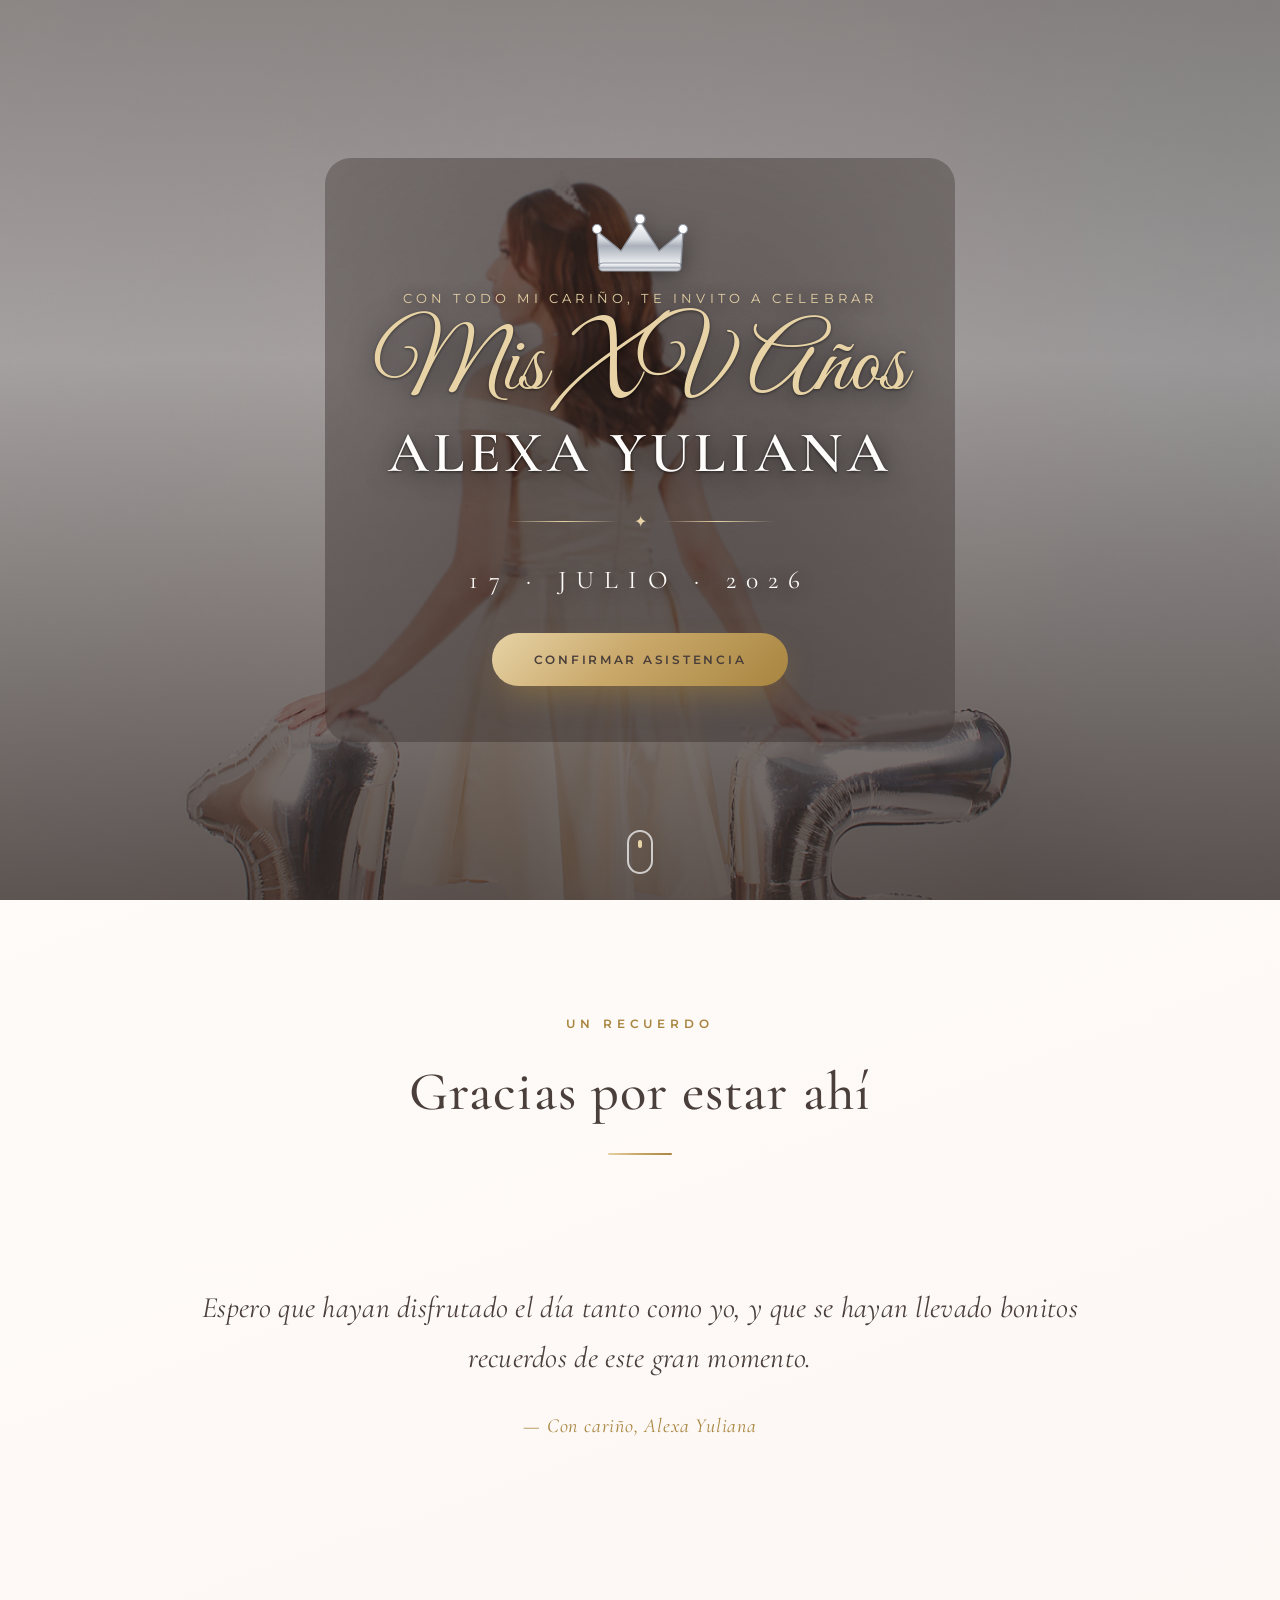
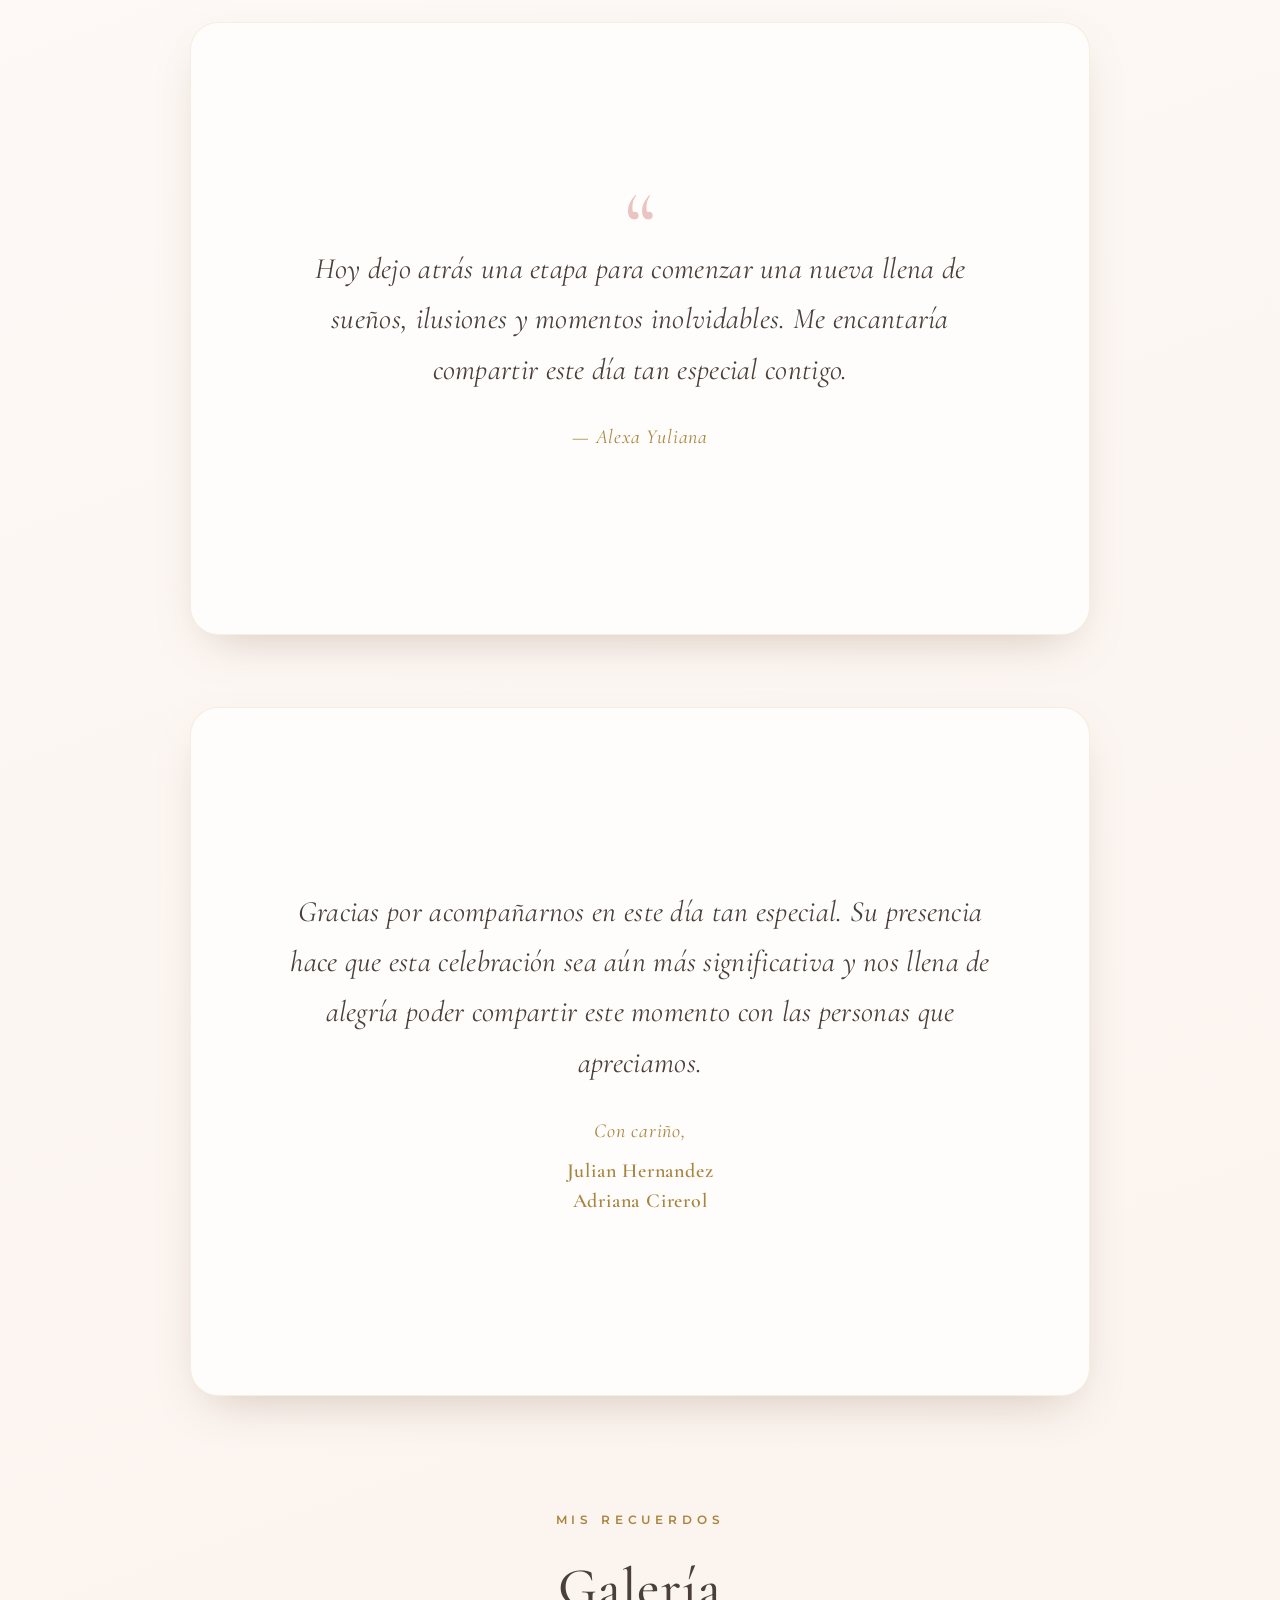
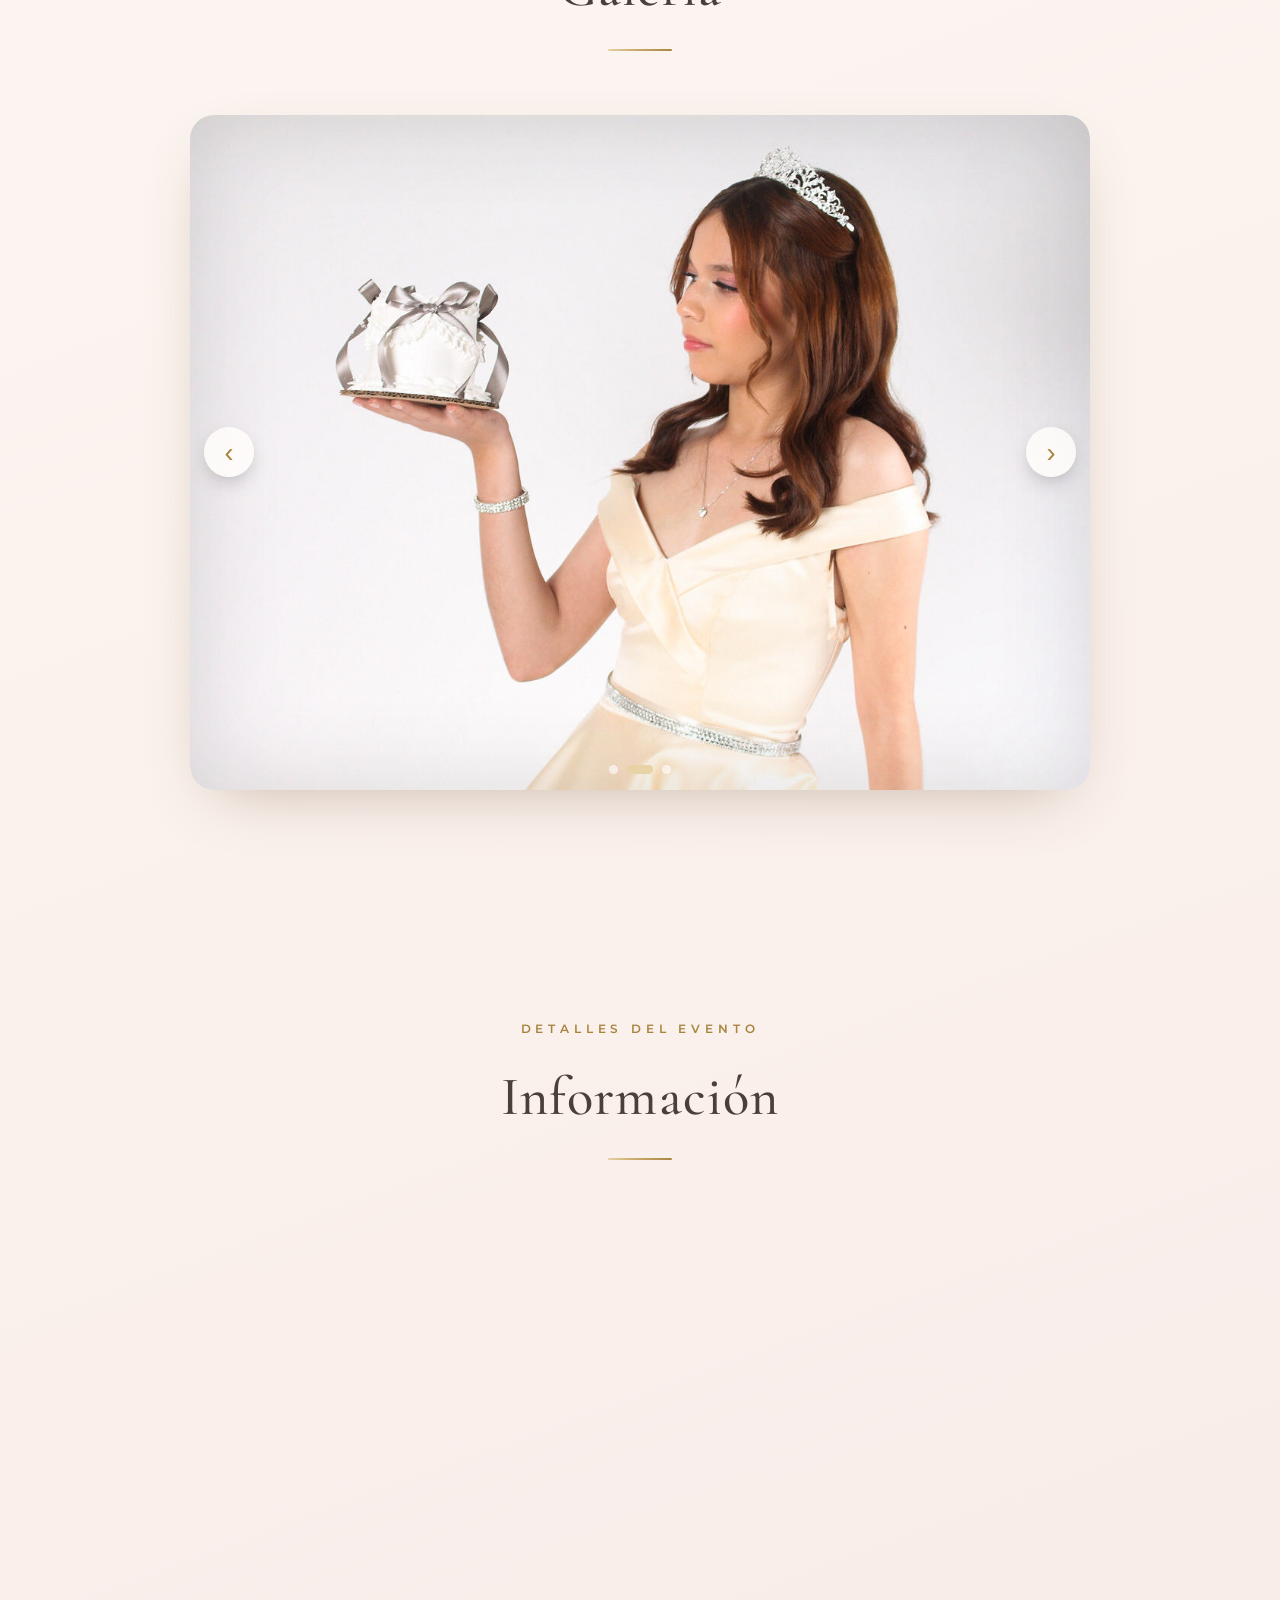
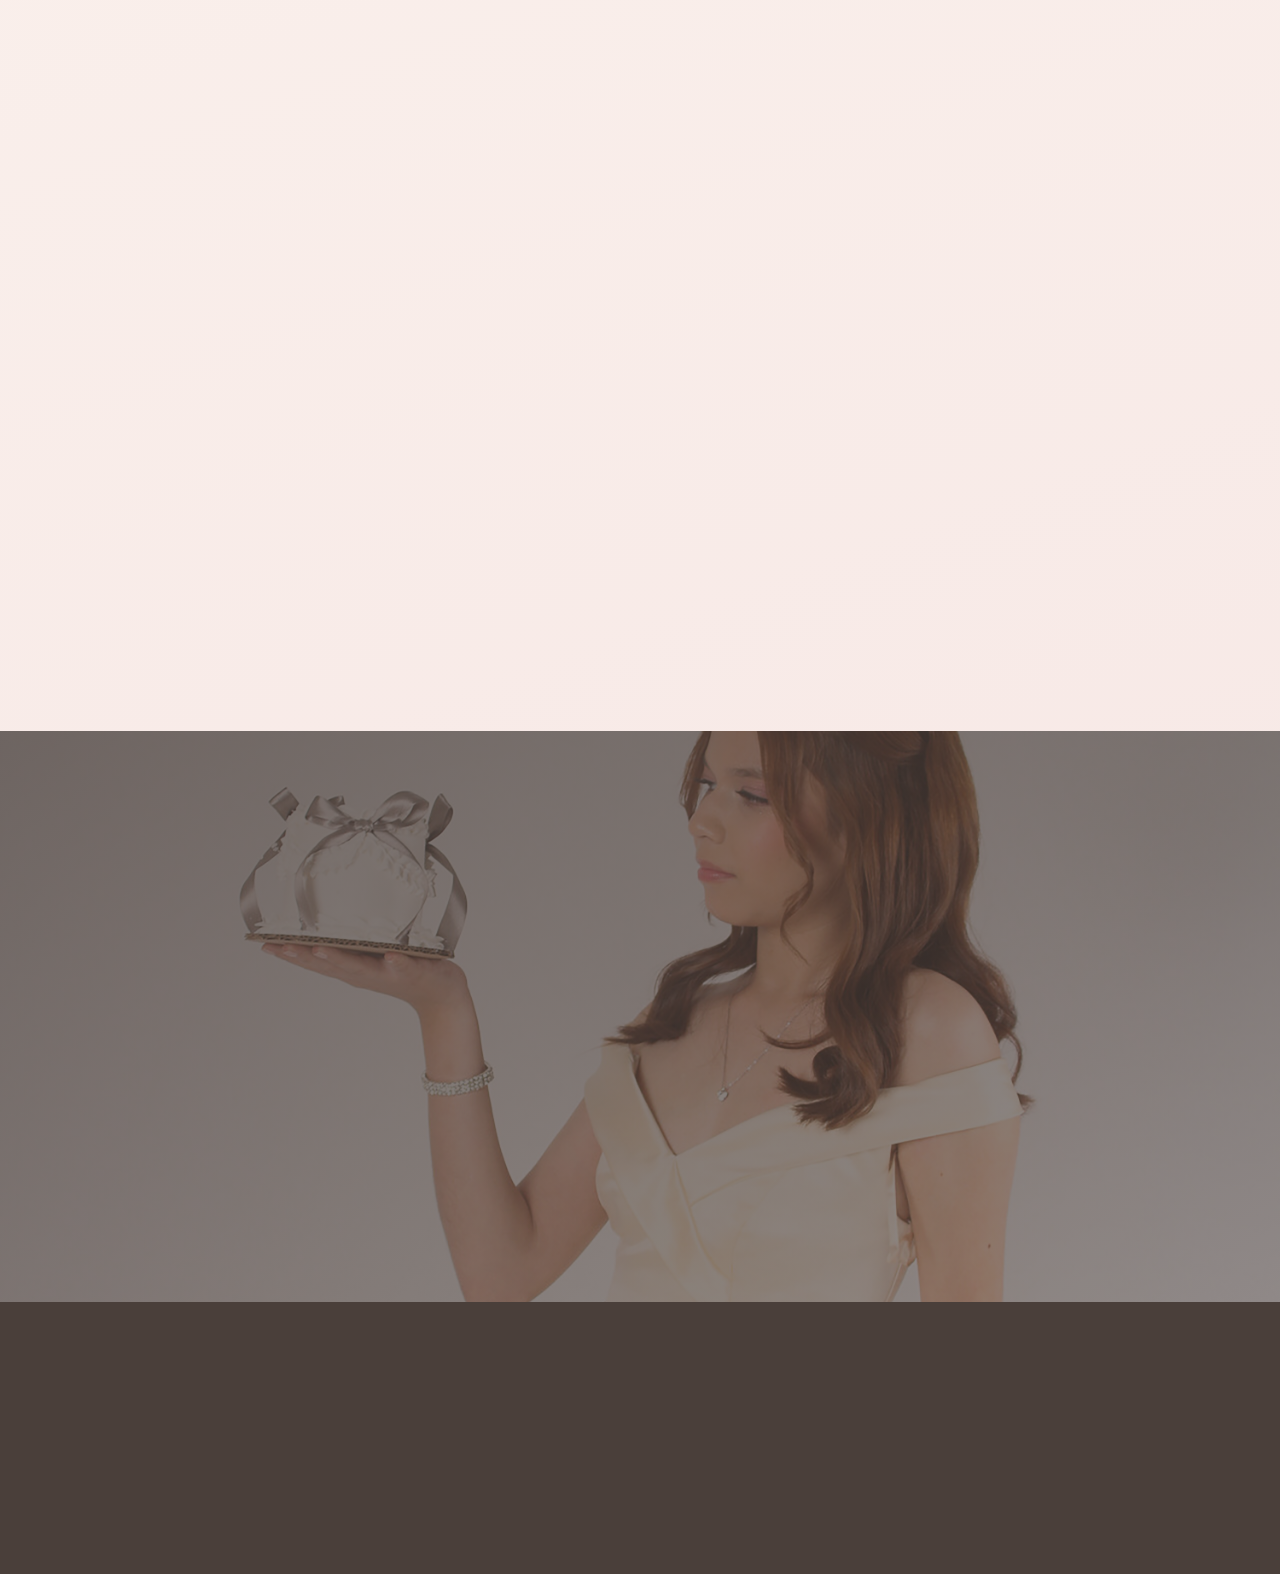
<file: index.html>
<!DOCTYPE html>
<html lang="es">
<head>
  <meta charset="UTF-8" />
  <meta name="viewport" content="width=device-width, initial-scale=1.0" />
  <meta name="description" content="Invitación digital a los XV años de Alexa Yuliana — 17 de julio de 2026." />
  <title>Mis XV Años · Alexa Yuliana</title>

  <!-- ════════════ PREVIEW AL COMPARTIR (Open Graph / WhatsApp / Messenger / Facebook) ════════════ -->
  <meta property="og:type" content="website" />
  <meta property="og:site_name" content="Mis XV Años · Alexa Yuliana" />
  <meta property="og:title" content="Mis XV Años · Alexa Yuliana" />
  <meta property="og:description" content="Con todo mi cariño, te invito a celebrar mis XV años — 17 de julio de 2026." />
  <meta property="og:url" content="https://brandher58.github.io/XVAlexa/" />
  <meta property="og:image" content="https://brandher58.github.io/XVAlexa/Highlights/og-preview.jpg" />
  <meta property="og:image:width" content="1200" />
  <meta property="og:image:height" content="630" />
  <meta property="og:image:alt" content="Mis XV Años · Alexa Yuliana · 17 de julio de 2026" />
  <meta property="og:locale" content="es_MX" />

  <!-- Twitter Card (también lo usan algunos lectores de enlaces) -->
  <meta name="twitter:card" content="summary_large_image" />
  <meta name="twitter:title" content="Mis XV Años · Alexa Yuliana" />
  <meta name="twitter:description" content="Con todo mi cariño, te invito a celebrar mis XV años — 17 de julio de 2026." />
  <meta name="twitter:image" content="https://brandher58.github.io/XVAlexa/Highlights/og-preview.jpg" />

  <!-- Google Fonts -->
  <link rel="preconnect" href="https://fonts.googleapis.com" />
  <link rel="preconnect" href="https://fonts.gstatic.com" crossorigin />
  <link
    href="https://fonts.googleapis.com/css2?family=Cormorant+Garamond:ital,wght@0,400;0,500;0,600;1,400&family=Great+Vibes&family=Montserrat:wght@300;400;500;600&display=swap"
    rel="stylesheet"
  />

  <link rel="stylesheet" href="styles.css" />
</head>
<body>

  <!-- ╔══════════════════════════════════════╗
       ║  PROGRESO / DECORACIÓN FLOTANTE       ║
       ╚══════════════════════════════════════╝ -->
  <div class="petals" aria-hidden="true"></div>

  <!-- ════════════ HERO ════════════ -->
  <header class="hero" id="inicio">
    <div class="hero__overlay"></div>
    <div class="hero__content">
      <div class="hero__crown reveal" aria-hidden="true">
        <svg class="crown-svg" viewBox="0 0 100 62" role="img" aria-label="Corona">
          <defs>
            <linearGradient id="silver" x1="0" y1="0" x2="0" y2="1">
              <stop offset="0" stop-color="#ffffff" />
              <stop offset="0.42" stop-color="#d7dbe1" />
              <stop offset="0.58" stop-color="#aab0ba" />
              <stop offset="1" stop-color="#eef0f3" />
            </linearGradient>
          </defs>
          <path d="M9 50 L7 17 L31 37 L50 7 L69 37 L93 17 L91 50 Z"
                fill="url(#silver)" stroke="#8f96a1" stroke-width="1.4" stroke-linejoin="round" />
          <rect x="9" y="49" width="82" height="8" rx="4"
                fill="url(#silver)" stroke="#8f96a1" stroke-width="1.2" />
          <circle cx="7" cy="15" r="4.5" fill="#ffffff" stroke="#8f96a1" stroke-width="1.2" />
          <circle cx="50" cy="5" r="5" fill="#ffffff" stroke="#8f96a1" stroke-width="1.2" />
          <circle cx="93" cy="15" r="4.5" fill="#ffffff" stroke="#8f96a1" stroke-width="1.2" />
        </svg>
      </div>
      <p class="hero__eyebrow reveal" data-delay="1">Con todo mi cariño, te invito a celebrar</p>
      <h2 class="hero__script reveal" data-delay="2">Mis XV Años</h2>
      <h1 class="hero__name reveal" data-delay="3">Alexa Yuliana</h1>
      <div class="hero__divider reveal" data-delay="4" aria-hidden="true">
        <span></span>✦<span></span>
      </div>
      <p class="hero__date reveal" data-delay="5">17 · Julio · 2026</p>
      <a href="#confirmar" class="hero__cta reveal" data-delay="6">Confirmar asistencia</a>
    </div>
    <a href="#cuenta" class="hero__scroll" aria-label="Desplázate hacia abajo">
      <span></span>
    </a>
  </header>

  <!-- ════════════ RECUERDO DEL DÍA ════════════ -->
  <section class="countdown section" id="cuenta">
    <div class="section__head reveal">
      <p class="section__kicker">Un recuerdo</p>
      <h2 class="section__title">Gracias por estar ahí</h2>
    </div>
    <div class="message__inner reveal">
      <p class="message__text">
        Espero que hayan disfrutado el día tanto como yo,
        y que se hayan llevado bonitos recuerdos de este gran momento.
      </p>
      <p class="message__sign">— Con cariño, Alexa Yuliana</p>
    </div>
  </section>

  <!-- ════════════ MENSAJE ESPECIAL ════════════ -->
  <section class="message section" id="mensaje">
    <div class="message__inner reveal">
      <span class="message__quote" aria-hidden="true">&ldquo;</span>
      <p class="message__text">
        Hoy dejo atrás una etapa para comenzar una nueva llena de sueños,
        ilusiones y momentos inolvidables. Me encantaría compartir este día
        tan especial contigo.
      </p>
      <p class="message__sign">— Alexa Yuliana</p>
    </div>
  </section>

  <!-- ════════════ AGRADECIMIENTO ════════════ -->
  <section class="message section" id="agradecimiento">
    <div class="message__inner reveal">
      <p class="message__text">
        Gracias por acompañarnos en este día tan especial. Su presencia hace
        que esta celebración sea aún más significativa y nos llena de alegría
        poder compartir este momento con las personas que apreciamos.
      </p>
      <p class="message__sign">Con cariño,</p>
      <p class="message__sign message__sign--names">Julian Hernandez<br />Adriana Cirerol</p>
    </div>
  </section>

  <!-- ════════════ GALERÍA ════════════ -->
  <section class="gallery section" id="galeria">
    <div class="section__head reveal">
      <p class="section__kicker">Mis recuerdos</p>
      <h2 class="section__title">Galería</h2>
    </div>

    <div class="carousel reveal" data-delay="1">
      <div class="carousel__track" id="carouselTrack" aria-live="polite">
        <!-- Las diapositivas se inyectan desde script.js -->
      </div>

      <button class="carousel__btn carousel__btn--prev" id="prevBtn" aria-label="Foto anterior">
        &#8249;
      </button>
      <button class="carousel__btn carousel__btn--next" id="nextBtn" aria-label="Foto siguiente">
        &#8250;
      </button>

      <div class="carousel__dots" id="carouselDots" role="tablist" aria-label="Indicadores de galería"></div>
    </div>
  </section>

  <!-- ════════════ INFORMACIÓN DEL EVENTO ════════════ -->
  <section class="event section" id="evento">
    <div class="section__head reveal">
      <p class="section__kicker">Detalles del evento</p>
      <h2 class="section__title">Información</h2>
    </div>

    <div class="event__grid">
      <article class="info-card reveal">
        <div class="info-card__icon" aria-hidden="true">❦</div>
        <h3>Fecha</h3>
        <p>Viernes<br />17 de Julio de 2026</p>
      </article>

      <article class="info-card reveal" data-delay="1">
        <div class="info-card__icon" aria-hidden="true">✦</div>
        <h3>Hora</h3>
        <p>8:00 PM<br />a 1:00 AM</p>
      </article>

      <article class="info-card reveal" data-delay="2">
        <div class="info-card__icon" aria-hidden="true">✿</div>
        <h3>Lugar</h3>
        <p>Jardín Los Pinos<br />Calle Alvarado esq. Yucatán 1550, Col. Esperanza, Mexicali, B.C.</p>
        <a
          class="info-card__map"
          href="https://www.google.com/maps/search/?api=1&query=Jard%C3%ADn%20Los%20Pinos%2C%20Calle%20Alvarado%20esquina%20Yucat%C3%A1n%201550%2C%20Col.%20Esperanza%2C%20Mexicali%2C%20B.C."
          target="_blank"
          rel="noopener"
        >Ver en Google Maps</a>
      </article>
    </div>
  </section>

  <!-- ════════════ SUGERENCIAS Y NOTAS ════════════ -->
  <section class="event section" id="sugerencias">
    <div class="section__head reveal">
      <p class="section__kicker">Para tomar en cuenta</p>
      <h2 class="section__title">Sugerencias</h2>
    </div>

    <div class="event__grid">
      <article class="info-card reveal">
        <div class="info-card__icon" aria-hidden="true">🩱</div>
        <h3>Vestimenta</h3>
        <p>Traje de baño y vestimenta hawaiana 🌺</p>
      </article>

      <article class="info-card reveal" data-delay="1">
        <div class="info-card__icon" aria-hidden="true">🧊</div>
        <h3>Bienvenidas hieleras</h3>
        <p>Trae tu bebida favorita. Por seguridad, nada de vidrio.</p>
      </article>

      <article class="info-card reveal" data-delay="2">
        <div class="info-card__icon" aria-hidden="true">🎁</div>
        <h3>Regalos</h3>
        <p>El mejor regalo es tu compañía; sin embargo, si gustas tener un detalle será bien recibido en sobre.</p>
      </article>
    </div>
  </section>

  <!-- ════════════ CONFIRMACIÓN ════════════ -->
  <section class="rsvp section" id="confirmar">
    <div class="rsvp__inner reveal">
      <p class="section__kicker section__kicker--light">Te espero</p>
      <h2 class="rsvp__title">Confirma tu asistencia</h2>
      <p class="rsvp__sub">
        Tu presencia hará este día aún más inolvidable.
        Por favor confirma antes del 4 de julio de 2026.
      </p>
      <button class="rsvp__btn" id="rsvpBtn">
        <span>Confirmar asistencia</span>
      </button>
      <p class="rsvp__hint">Se abrirá WhatsApp con tu mensaje listo para enviar.</p>
    </div>
  </section>

  <!-- ════════════ FOOTER ════════════ -->
  <footer class="footer">
    <p class="footer__text reveal" data-delay="1">
      Gracias por formar parte de este momento tan especial.
    </p>
    <p class="footer__name reveal" data-delay="2">Alexa Yuliana</p>
    <p class="footer__date reveal" data-delay="3">XV Años · 17 · 07 · 2026</p>
  </footer>

  <script src="script.js"></script>
</body>
</html>
</file>
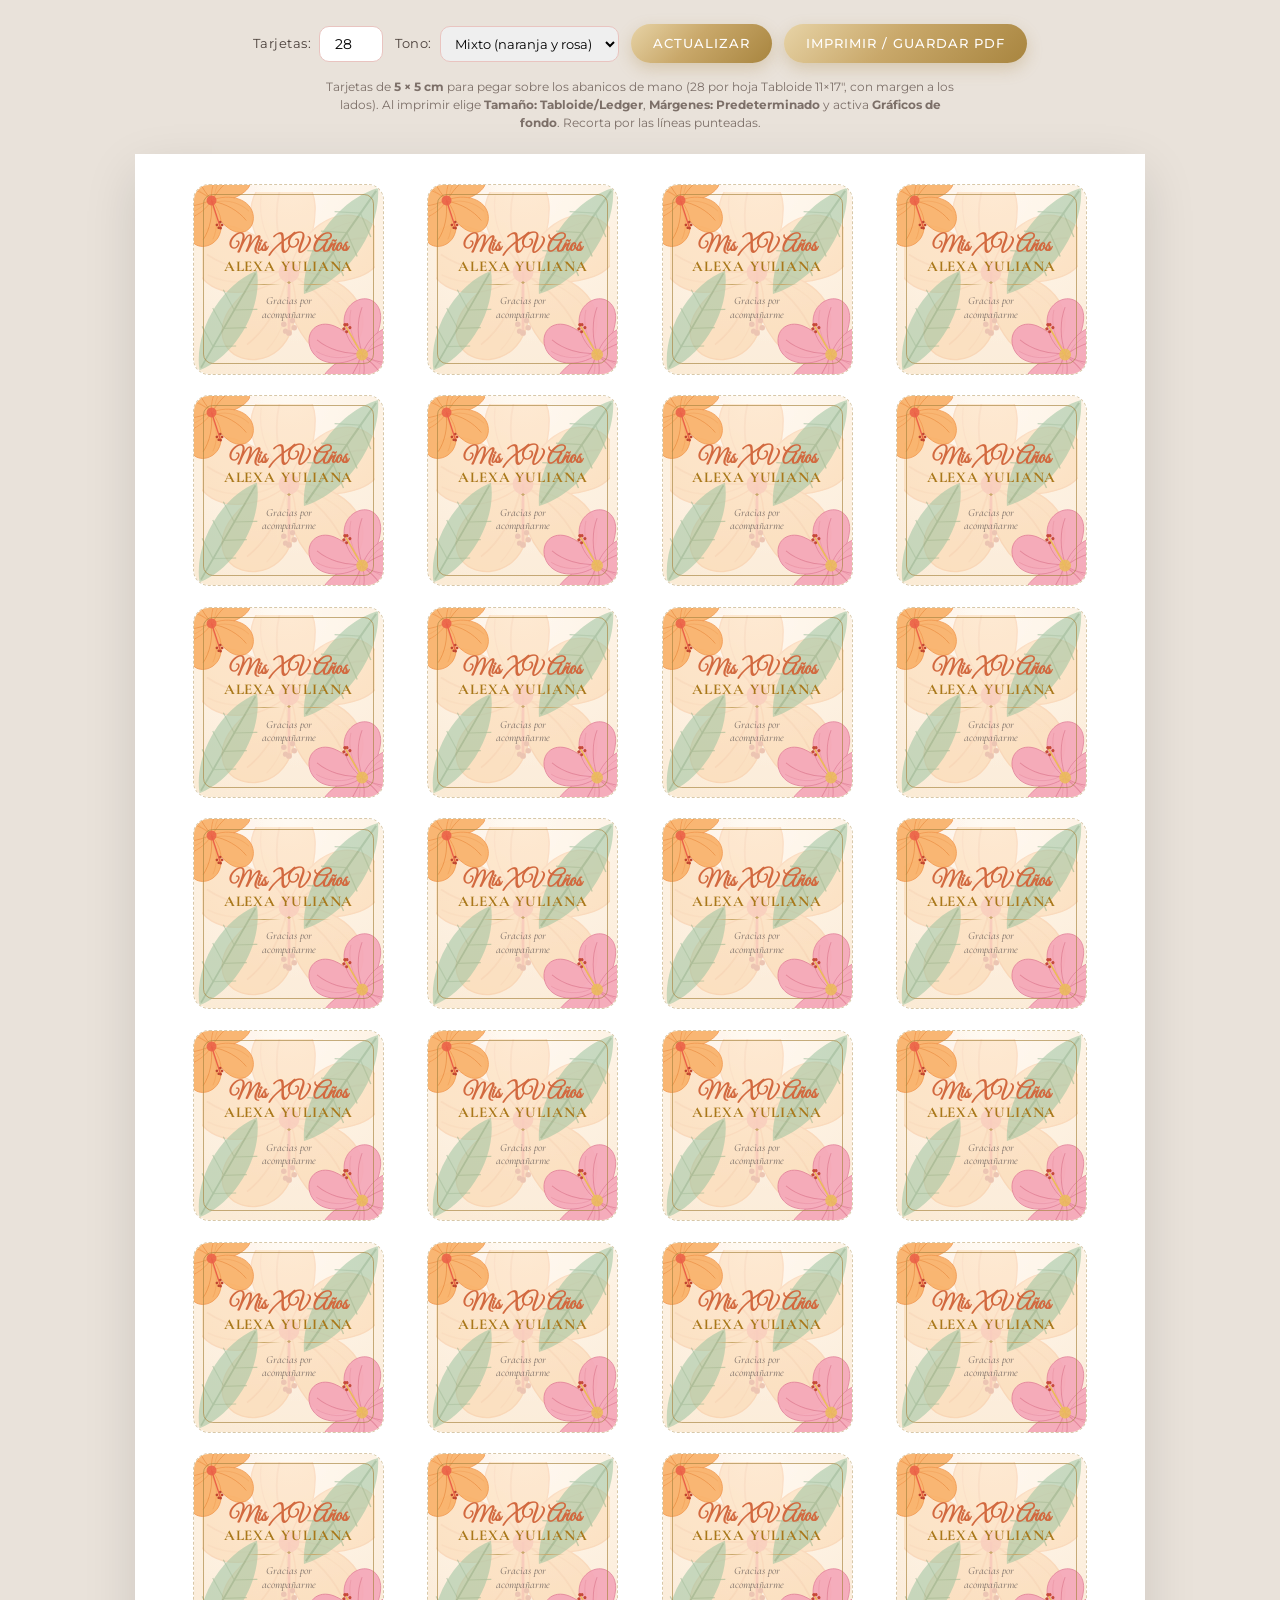
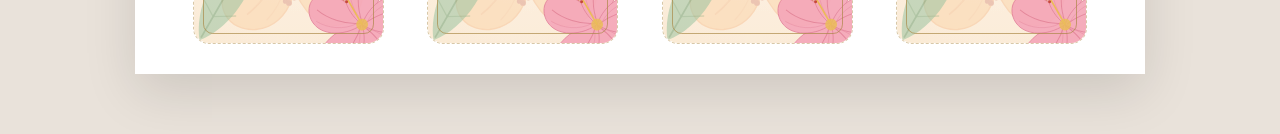
<file: abanicos.html>
<!DOCTYPE html>
<html lang="es">
<head>
  <meta charset="UTF-8" />
  <meta name="viewport" content="width=device-width, initial-scale=1.0" />
  <title>Tarjetas para Abanicos · Alexa Yuliana</title>

  <link rel="preconnect" href="https://fonts.googleapis.com" />
  <link rel="preconnect" href="https://fonts.gstatic.com" crossorigin />
  <link
    href="https://fonts.googleapis.com/css2?family=Cormorant+Garamond:ital,wght@0,400;0,500;0,600;1,400&family=Great+Vibes&family=Montserrat:wght@300;400;500;600&display=swap"
    rel="stylesheet"
  />

  <style>
    :root {
      --white:      #fffdfb;
      --cream:      #fbf6f0;
      --blush:      #f6e6e4;
      --rose:       #e9c4c0;
      --rose-deep:  #d29a96;
      --gold:       #c9a86a;
      --gold-light: #e7d3a6;
      --gold-deep:  #a8853f;
      --ink:        #4a3f3a;
      --ink-soft:   #7c6f68;
      --font-script: "Great Vibes", cursive;
      --font-serif:  "Cormorant Garamond", serif;
      --font-sans:   "Montserrat", sans-serif;
    }

    * { box-sizing: border-box; margin: 0; padding: 0; }

    body {
      font-family: var(--font-sans);
      color: var(--ink);
      background: #e9e2da;
      padding: 24px 16px 60px;
      -webkit-print-color-adjust: exact;
      print-color-adjust: exact;
    }

    /* ───── Barra de acciones (no se imprime) ───── */
    .toolbar {
      display: flex;
      gap: 12px;
      margin-bottom: 22px;
      flex-wrap: wrap;
      justify-content: center;
      align-items: center;
    }
    .toolbar button {
      font-family: var(--font-sans);
      font-size: 0.8rem;
      letter-spacing: 0.08em;
      text-transform: uppercase;
      font-weight: 500;
      color: var(--white);
      background: linear-gradient(135deg, #e7d3a6 0%, #c9a86a 45%, #a8853f 100%);
      border: none;
      padding: 12px 22px;
      border-radius: 40px;
      cursor: pointer;
      box-shadow: 0 6px 16px rgba(168,133,63,0.28);
    }
    .toolbar label {
      font-size: 0.8rem;
      letter-spacing: 0.04em;
      color: var(--ink);
      display: flex;
      align-items: center;
      gap: 8px;
    }
    .toolbar input {
      width: 64px;
      padding: 8px 10px;
      border: 1px solid var(--rose);
      border-radius: 10px;
      font-family: var(--font-sans);
      font-size: 0.9rem;
      text-align: center;
    }
    .hint {
      flex-basis: 100%;
      text-align: center;
      font-size: 0.74rem;
      color: var(--ink-soft);
      line-height: 1.5;
      max-width: 640px;
      margin: 4px auto 0;
    }

    /* ───── Hoja ───── */
    .sheet {
      width: 267mm;             /* área útil Tabloide 11×17" con 6mm de margen */
      margin: 0 auto;
      background: #fff;
      padding: 8mm 16mm;        /* margen extra arriba/abajo y a los lados */
      box-shadow: 0 18px 50px rgba(0,0,0,0.12);
      display: grid;
      grid-template-columns: repeat(4, 50mm);
      gap: 6mm 12mm;            /* separación entre tarjetas (fila · columna) */
      justify-content: center;
      align-content: start;
    }

    /* ───── Tarjeta 5 × 5 cm ───── */
    .fan {
      position: relative;
      width: 50mm;
      height: 50mm;
      overflow: hidden;
      border-radius: 4mm;
      background:
        radial-gradient(120% 120% at 50% 0%, #fffaf3 0%, #fdf1e2 48%, #faead4 100%);
      display: flex;
      flex-direction: column;
      align-items: center;
      justify-content: center;
      text-align: center;
      page-break-inside: avoid;
      outline: 1px dashed rgba(168,133,63,0.45);   /* guía de corte */
      outline-offset: 0;
    }

    /* marco dorado interior */
    .fan::after {
      content: "";
      position: absolute;
      inset: 2.4mm;
      border: 0.7px solid rgba(168,133,63,0.65);
      border-radius: 2.6mm;
      pointer-events: none;
      z-index: 3;
    }

    /* flores de fondo */
    .bg-flower {
      position: absolute;
      z-index: 0;
      pointer-events: none;
    }
    .bg-flower.center {
      width: 46mm;
      top: 50%;
      left: 50%;
      transform: translate(-50%, -50%);
      opacity: 0.22;
    }
    .bg-flower.tl {
      width: 22mm;
      top: -6mm;
      left: -6mm;
      transform: rotate(-18deg);
      opacity: 0.9;
    }
    .bg-flower.br {
      width: 26mm;
      bottom: -7mm;
      right: -7mm;
      transform: rotate(150deg);
      opacity: 0.9;
    }

    /* hojas tropicales */
    .leaf {
      position: absolute;
      z-index: 0;
      pointer-events: none;
      opacity: 0.55;
    }
    .leaf.l1 { width: 18mm; top: -3mm; right: 2mm; transform: rotate(35deg); }
    .leaf.l2 { width: 16mm; bottom: -2mm; left: 1mm; transform: rotate(-150deg); }

    /* contenido */
    .content {
      position: relative;
      z-index: 2;
      padding: 0 4mm;
      display: flex;
      flex-direction: column;
      align-items: center;
    }

    .eyebrow {
      font-family: var(--font-sans);
      font-size: 6.5px;
      letter-spacing: 0.26em;
      text-transform: uppercase;
      color: var(--gold-deep);
      margin-bottom: 1mm;
    }

    .script {
      font-family: var(--font-script);
      font-size: 21px;
      line-height: 0.95;
      color: #d2693f;            /* coral cálido / terracota */
      margin-bottom: 0.4mm;
    }

    .name {
      font-family: var(--font-serif);
      font-weight: 700;
      font-size: 15px;
      letter-spacing: 0.06em;
      text-transform: uppercase;
      line-height: 1.05;
      color: #a9781a;            /* dorado intenso */
    }

    .divider {
      display: flex;
      align-items: center;
      gap: 4px;
      margin: 1.6mm 0;
      color: var(--gold);
    }
    .divider span {
      display: block;
      width: 9mm;
      height: 0.7px;
      background: linear-gradient(90deg, transparent, var(--gold), transparent);
    }
    .divider svg { width: 8px; height: 8px; }

    .thanks {
      font-family: var(--font-serif);
      font-style: italic;
      font-size: 11px;
      color: var(--ink-soft);
      line-height: 1.2;
      max-width: 40mm;
    }

    /* ───── Impresión ───── */
    @page { size: 11in 17in; margin: 6mm; }   /* Tabloide vertical · margen 6 mm */
    @media print {
      body { background: #fff; padding: 0; }
      .toolbar { display: none; }
      .sheet { box-shadow: none; width: 267mm; padding: 8mm 16mm; gap: 6mm 12mm; margin: 0 auto; }
      .fan { outline-color: rgba(168,133,63,0.55); }
    }
  </style>
</head>
<body>

  <div class="toolbar">
    <label>Tarjetas:
      <input id="count" type="number" min="1" max="200" value="28" />
    </label>
    <label>Tono:
      <select id="tone" style="padding:8px 10px;border:1px solid var(--rose);border-radius:10px;font-family:var(--font-sans);">
        <option value="mixto" selected>Mixto (naranja y rosa)</option>
        <option value="naranja">Flor naranja</option>
        <option value="rosa">Flor rosa</option>
      </select>
    </label>
    <button onclick="render()">Actualizar</button>
    <button onclick="window.print()">Imprimir / Guardar PDF</button>
    <p class="hint">
      Tarjetas de <strong>5 × 5 cm</strong> para pegar sobre los abanicos de mano (28 por hoja Tabloide 11×17", con margen a los lados).
      Al imprimir elige <strong>Tamaño: Tabloide/Ledger</strong>, <strong>Márgenes: Predeterminado</strong> y activa
      <strong>Gráficos de fondo</strong>. Recorta por las líneas punteadas.
    </p>
  </div>

  <div class="sheet" id="sheet"></div>

  <!-- Plantilla de una tarjeta -->
  <template id="fanTpl">
    <div class="fan">
      <!-- decoración floral (se inyecta por JS según el tono) -->
      <div class="content">
        <h2 class="script">Mis XV Años</h2>
        <h1 class="name">Alexa Yuliana</h1>
        <div class="divider">
          <span></span>
          <svg viewBox="0 0 24 24" fill="currentColor"><path d="M12 2c1.5 3 4.5 4.5 7.5 4.5C16.5 7.5 14 10 12 13 10 10 7.5 7.5 4.5 6.5 7.5 6.5 10.5 5 12 2Z"/></svg>
          <span></span>
        </div>
        <p class="thanks">Gracias por<br/>acompañarme</p>
      </div>
    </div>
  </template>

  <script>
    /* ── Generador de hibisco SVG (pétalos rotados 72°) ── */
    function hibisco(palette) {
      // palette: {petal, petalEdge, vein, center, dot}
      const petal = `
        <path d="M0 0 C -20 -12 -30 -38 -14 -52 C -2 -62 14 -56 15 -38 C 15.5 -22 9 -9 0 0 Z"
              fill="${palette.petal}" stroke="${palette.petalEdge}" stroke-width="0.8"/>
        <path d="M0 -2 C -7 -16 -9 -34 -5 -48" fill="none" stroke="${palette.vein}" stroke-width="1" opacity="0.55"/>
        <path d="M-2 -6 C -12 -14 -18 -30 -16 -44" fill="none" stroke="${palette.vein}" stroke-width="0.7" opacity="0.35"/>`;
      let petals = '';
      for (let i = 0; i < 5; i++) {
        petals += `<g transform="rotate(${i * 72})">${petal}</g>`;
      }
      // estambre central
      const stamen = `
        <line x1="0" y1="0" x2="0" y2="34" stroke="${palette.center}" stroke-width="1.6"/>
        <g fill="${palette.dot}">
          <circle cx="-3" cy="30" r="1.6"/><circle cx="3" cy="32" r="1.6"/>
          <circle cx="0" cy="35" r="1.7"/><circle cx="-2" cy="34" r="1.5"/><circle cx="2" cy="28" r="1.5"/>
        </g>
        <circle cx="0" cy="0" r="6" fill="${palette.center}" opacity="0.85"/>`;
      return `
        <svg class="bg-flower" viewBox="0 0 100 100" aria-hidden="true">
          <g transform="translate(50,46)">${petals}${stamen}</g>
        </svg>`;
    }

    function hoja() {
      return `
        <svg class="leaf" viewBox="0 0 40 80" aria-hidden="true">
          <path d="M20 2 C 36 22 36 58 20 78 C 4 58 4 22 20 2 Z" fill="#9cc4a0"/>
          <path d="M20 4 L20 76" stroke="#6fa177" stroke-width="1.2"/>
          <path d="M20 20 L33 28 M20 34 L33 42 M20 48 L33 56 M20 20 L7 28 M20 34 L7 42 M20 48 L7 56"
                stroke="#6fa177" stroke-width="0.8" fill="none" opacity="0.7"/>
        </svg>`;
    }

    const PALETAS = {
      rosa: {
        petal: '#f4a6b8', petalEdge: '#e07a96', vein: '#d4607f',
        center: '#e9b84a', dot: '#c0392b'
      },
      naranja: {
        petal: '#f9b066', petalEdge: '#ef8a3c', vein: '#e0701f',
        center: '#e94f37', dot: '#b8341f'
      }
    };

    function decorar(fan, tono, idx) {
      // por defecto (mixto): una flor naranja y una rosa por tarjeta
      let palTl = PALETAS.naranja, palBr = PALETAS.rosa, palCentro = PALETAS.naranja;
      if (tono === 'rosa')    { palTl = palBr = palCentro = PALETAS.rosa; }
      if (tono === 'naranja') { palTl = palBr = palCentro = PALETAS.naranja; }

      const center = hibisco(palCentro); // grande y tenue
      const tl     = hibisco(palTl);
      const br     = hibisco(palBr);

      const wrap = document.createElement('div');
      wrap.innerHTML = center + tl + br + hoja() + hoja();
      const [elCenter, elTl, elBr, elL1, elL2] = wrap.children;
      elCenter.classList.add('center');
      elTl.classList.add('tl');
      elBr.classList.add('br');
      elL1.classList.add('l1');
      elL2.classList.add('l2');

      // insertar antes del contenido
      const content = fan.querySelector('.content');
      [elCenter, elL1, elL2, elTl, elBr].forEach(el => fan.insertBefore(el, content));
    }

    function render() {
      const sheet = document.getElementById('sheet');
      const tpl   = document.getElementById('fanTpl');
      const n     = Math.max(1, Math.min(120, parseInt(document.getElementById('count').value || '12', 10)));
      const tono  = document.getElementById('tone').value;
      sheet.innerHTML = '';
      for (let i = 0; i < n; i++) {
        const node = tpl.content.cloneNode(true);
        const fan  = node.querySelector('.fan');
        decorar(fan, tono, i);
        sheet.appendChild(node);
      }
    }

    document.getElementById('count').addEventListener('change', render);
    document.getElementById('tone').addEventListener('change', render);
    render();
  </script>
</body>
</html>
</file>
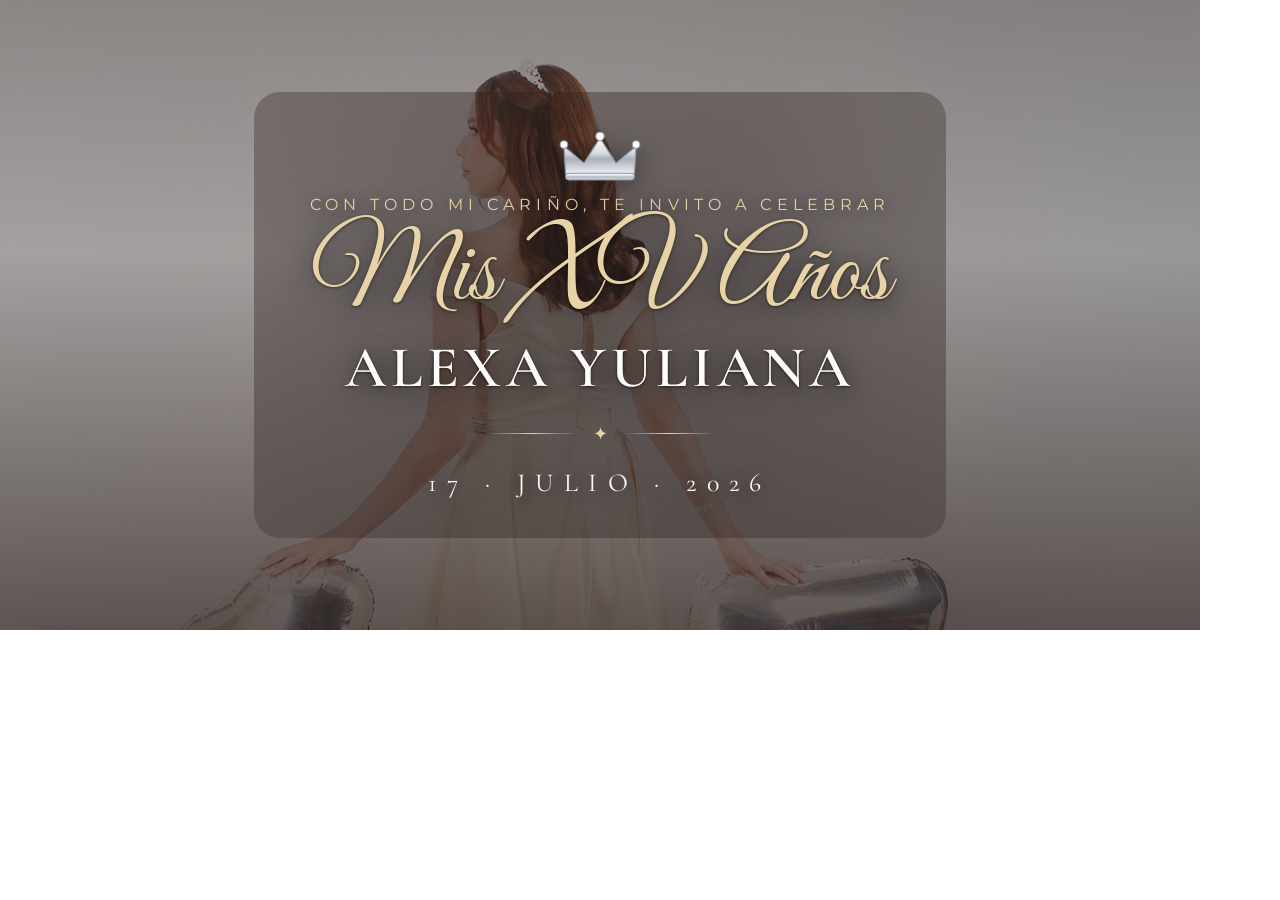
<file: og-image.html>
<!DOCTYPE html>
<html lang="es">
<head>
<meta charset="UTF-8" />
<!--
  Plantilla SOLO para generar la imagen de previsualización (og:image) a 1200x630.
  No es parte del sitio público. Se captura con Edge headless -> Highlights/og-preview.jpg
-->
<link rel="preconnect" href="https://fonts.googleapis.com" />
<link rel="preconnect" href="https://fonts.gstatic.com" crossorigin />
<link
  href="https://fonts.googleapis.com/css2?family=Cormorant+Garamond:wght@400;500;600&family=Great+Vibes&family=Montserrat:wght@300;400;500;600&display=swap"
  rel="stylesheet"
/>
<style>
  * { margin: 0; padding: 0; box-sizing: border-box; }
  :root {
    --white: #fffdfb;
    --gold-light: #e7d3a6;
    --font-script: "Great Vibes", cursive;
    --font-serif: "Cormorant Garamond", serif;
    --font-sans: "Montserrat", sans-serif;
  }
  html, body { width: 1200px; height: 630px; overflow: hidden; }
  .hero {
    position: relative;
    width: 1200px;
    height: 630px;
    display: flex;
    align-items: center;
    justify-content: center;
    text-align: center;
    background: url("Highlights/IMG_4536.JPG") center 50% / cover no-repeat;
  }
  .hero__overlay {
    position: absolute;
    inset: 0;
    background: linear-gradient(180deg, rgba(50,40,36,0.55) 0%, rgba(50,40,36,0.42) 40%, rgba(50,40,36,0.78) 100%);
  }
  .hero__content {
    position: relative;
    z-index: 2;
    color: var(--white);
    max-width: 820px;
    padding: 40px 56px;
    border-radius: 26px;
    background: radial-gradient(120% 110% at 50% 45%, rgba(40,30,28,0.55) 0%, rgba(40,30,28,0.32) 55%, transparent 100%);
  }
  .hero__crown {
    width: 84px;
    margin: 0 auto 10px;
    filter: drop-shadow(0 4px 12px rgba(0,0,0,0.45));
  }
  .hero__crown svg { display: block; width: 100%; height: auto; }
  .hero__eyebrow {
    font-family: var(--font-sans);
    font-size: 16px;
    letter-spacing: 0.32em;
    text-transform: uppercase;
    font-weight: 400;
    color: var(--gold-light);
    margin-bottom: 10px;
    text-shadow: 0 2px 14px rgba(0,0,0,0.6);
  }
  .hero__script {
    font-family: var(--font-script);
    font-weight: 400;
    font-size: 104px;
    line-height: 1;
    color: var(--gold-light);
    text-shadow: 0 4px 28px rgba(0,0,0,0.7), 0 1px 3px rgba(0,0,0,0.5);
    margin-bottom: 8px;
  }
  .hero__name {
    font-family: var(--font-serif);
    font-weight: 600;
    font-size: 58px;
    letter-spacing: 0.08em;
    text-transform: uppercase;
    line-height: 1.12;
    text-shadow: 0 4px 24px rgba(0,0,0,0.75), 0 1px 3px rgba(0,0,0,0.6);
  }
  .hero__divider {
    display: flex;
    align-items: center;
    justify-content: center;
    gap: 16px;
    color: var(--gold-light);
    margin: 22px 0;
    font-size: 18px;
  }
  .hero__divider span {
    display: block;
    width: 90px;
    height: 1px;
    background: linear-gradient(90deg, transparent, var(--gold-light), transparent);
  }
  .hero__date {
    font-family: var(--font-serif);
    font-size: 26px;
    letter-spacing: 0.4em;
    text-transform: uppercase;
    color: var(--white);
    text-shadow: 0 2px 16px rgba(0,0,0,0.7);
  }
</style>
</head>
<body>
  <section class="hero">
    <div class="hero__overlay"></div>
    <div class="hero__content">
      <div class="hero__crown" aria-hidden="true">
        <svg viewBox="0 0 100 62" role="img" aria-label="Corona">
          <defs>
            <linearGradient id="silver" x1="0" y1="0" x2="0" y2="1">
              <stop offset="0" stop-color="#ffffff" />
              <stop offset="0.42" stop-color="#d7dbe1" />
              <stop offset="0.58" stop-color="#aab0ba" />
              <stop offset="1" stop-color="#eef0f3" />
            </linearGradient>
          </defs>
          <path d="M9 50 L7 17 L31 37 L50 7 L69 37 L93 17 L91 50 Z"
                fill="url(#silver)" stroke="#8f96a1" stroke-width="1.4" stroke-linejoin="round" />
          <rect x="9" y="49" width="82" height="8" rx="4"
                fill="url(#silver)" stroke="#8f96a1" stroke-width="1.2" />
          <circle cx="7" cy="15" r="4.5" fill="#ffffff" stroke="#8f96a1" stroke-width="1.2" />
          <circle cx="50" cy="5" r="5" fill="#ffffff" stroke="#8f96a1" stroke-width="1.2" />
          <circle cx="93" cy="15" r="4.5" fill="#ffffff" stroke="#8f96a1" stroke-width="1.2" />
        </svg>
      </div>
      <p class="hero__eyebrow">Con todo mi cariño, te invito a celebrar</p>
      <h2 class="hero__script">Mis XV Años</h2>
      <h1 class="hero__name">Alexa Yuliana</h1>
      <div class="hero__divider" aria-hidden="true"><span></span>✦<span></span></div>
      <p class="hero__date">17 · Julio · 2026</p>
    </div>
  </section>
</body>
</html>
</file>
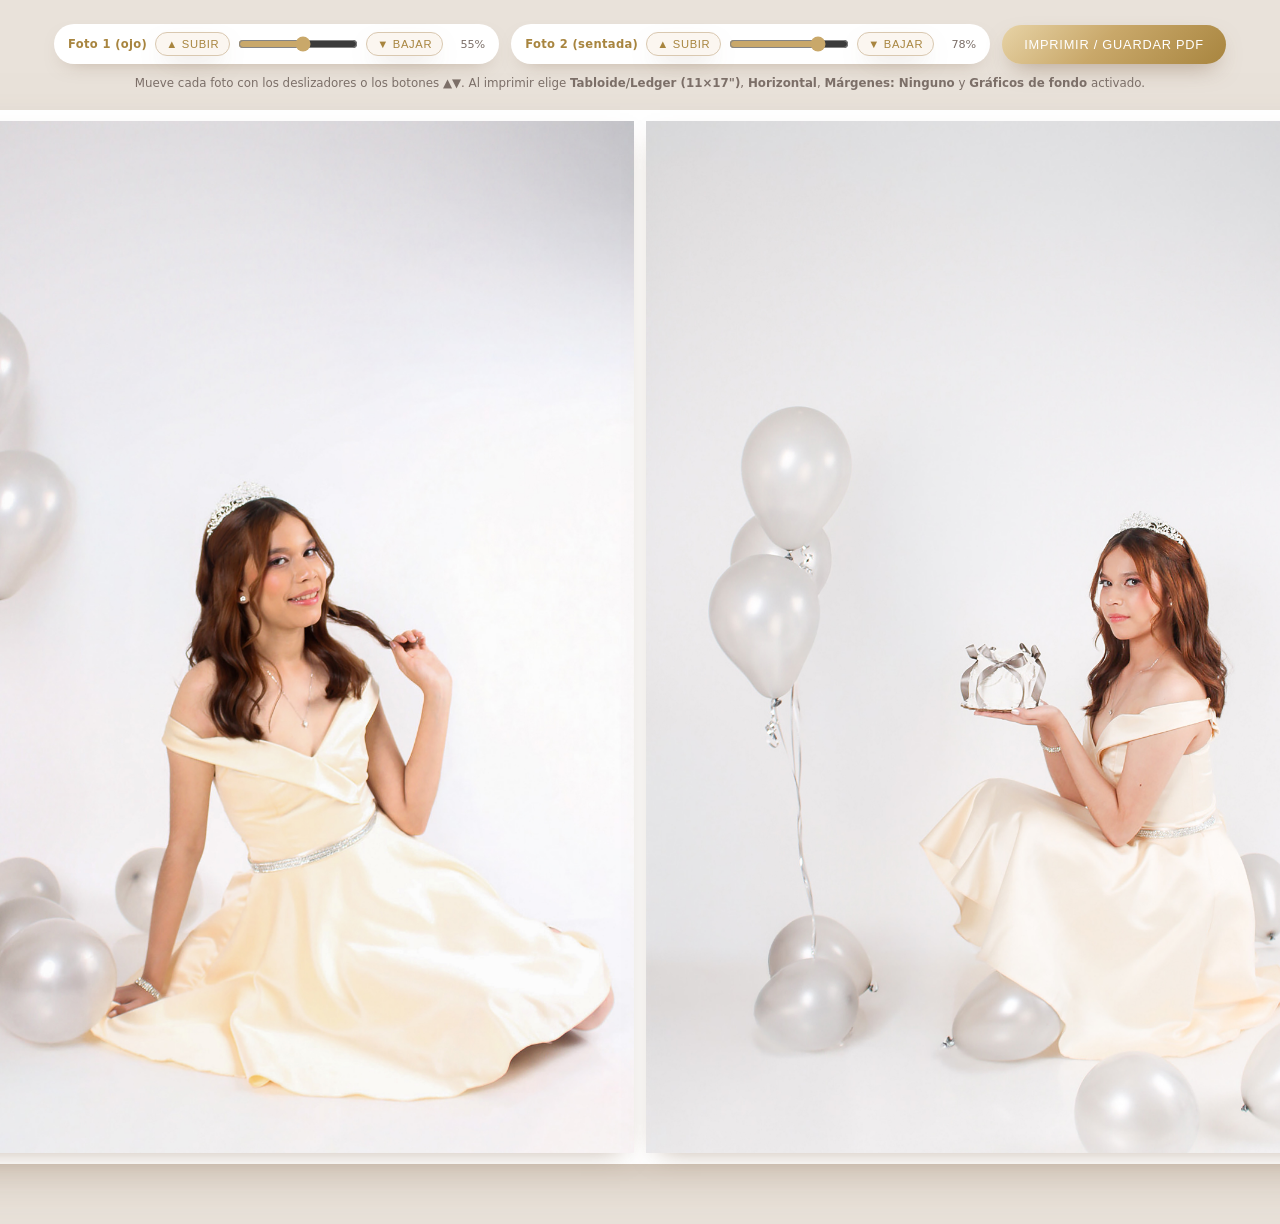
<file: tabloide-fotos.html>
<!DOCTYPE html>
<html lang="es">
<head>
  <meta charset="UTF-8" />
  <meta name="viewport" content="width=device-width, initial-scale=1.0" />
  <title>Tabloide · Fotos Alexa</title>
  <style>
    * { box-sizing: border-box; margin: 0; padding: 0; }

    body {
      background: #e9e2da;
      font-family: "Segoe UI", system-ui, sans-serif;
      color: #4a3f3a;
      padding: 24px 16px 60px;
      display: flex;
      flex-direction: column;
      align-items: center;
      -webkit-print-color-adjust: exact;
      print-color-adjust: exact;
    }

    .toolbar {
      display: flex;
      gap: 12px;
      align-items: center;
      flex-wrap: wrap;
      justify-content: center;
      margin-bottom: 20px;
    }
    .toolbar button {
      font-size: 0.8rem;
      letter-spacing: 0.06em;
      text-transform: uppercase;
      color: #fff;
      background: linear-gradient(135deg, #e7d3a6 0%, #c9a86a 45%, #a8853f 100%);
      border: none;
      padding: 12px 22px;
      border-radius: 40px;
      cursor: pointer;
      box-shadow: 0 10px 24px -10px rgba(122,90,60,0.6);
    }
    .toolbar .hint {
      width: 100%;
      text-align: center;
      font-size: 0.74rem;
      color: #7c6f68;
    }
    .ctrl {
      display: flex;
      align-items: center;
      gap: 8px;
      background: #fff;
      padding: 8px 14px;
      border-radius: 40px;
      box-shadow: 0 8px 20px -12px rgba(122,90,60,0.5);
    }
    .ctrl span {
      font-size: 0.72rem;
      font-weight: 600;
      color: #a8853f;
      letter-spacing: 0.03em;
    }
    .ctrl small { font-size: 0.7rem; color: #7c6f68; width: 34px; text-align: right; }
    .ctrl input[type=range] { width: 120px; accent-color: #c9a86a; }
    .ctrl button {
      border: 1px solid #d9c8b0;
      background: #fbf6f0;
      color: #a8853f;
      border-radius: 20px;
      padding: 5px 10px;
      font-size: 0.7rem;
      cursor: pointer;
    }
    .ctrl button:hover { background: #f3e8d8; }
    .print {
      font-size: 0.8rem;
      letter-spacing: 0.06em;
      text-transform: uppercase;
      color: #fff;
      background: linear-gradient(135deg, #e7d3a6 0%, #c9a86a 45%, #a8853f 100%);
      border: none;
      padding: 12px 22px;
      border-radius: 40px;
      cursor: pointer;
      box-shadow: 0 10px 24px -10px rgba(122,90,60,0.6);
    }

    /* Hoja tabloide HORIZONTAL: 17 x 11 in = 432 x 279 mm */
    .sheet {
      width: 432mm;
      height: 279mm;
      background: #fff;
      padding: 3mm;
      display: flex;
      align-items: stretch;
      justify-content: center;
      gap: 3mm;
      box-shadow: 0 22px 60px -30px rgba(122,90,60,0.5);
    }

    /* Cada foto llena media hoja (recorte mínimo del blanco) */
    .photo {
      flex: 1;
      height: 100%;
      object-fit: cover;
      box-shadow: 0 10px 26px -14px rgba(122,90,60,0.55);
    }
    .photo--ojo      { object-position: 50% 55%; }
    .photo--sentada  { object-position: 50% 78%; }

    @page { size: 17in 11in; margin: 0; }  /* Tabloide horizontal */
    @media print {
      body { background: #fff; padding: 0; }
      .toolbar { display: none; }
      .sheet { box-shadow: none; }
      .photo { box-shadow: none; }
    }
  </style>
</head>
<body>

  <div class="toolbar">
    <div class="ctrl">
      <span>Foto 1 (ojo)</span>
      <button onclick="nudge('ojo',-3)">▲ subir</button>
      <input id="s-ojo" type="range" min="0" max="100" value="55"
             oninput="setPos('ojo', this.value)" />
      <button onclick="nudge('ojo',3)">▼ bajar</button>
      <small id="v-ojo">55%</small>
    </div>
    <div class="ctrl">
      <span>Foto 2 (sentada)</span>
      <button onclick="nudge('sentada',-3)">▲ subir</button>
      <input id="s-sentada" type="range" min="0" max="100" value="78"
             oninput="setPos('sentada', this.value)" />
      <button onclick="nudge('sentada',3)">▼ bajar</button>
      <small id="v-sentada">78%</small>
    </div>
    <button class="print" onclick="window.print()">Imprimir / Guardar PDF</button>
    <p class="hint">
      Mueve cada foto con los deslizadores o los botones ▲▼. Al imprimir elige
      <strong>Tabloide/Ledger (11×17")</strong>, <strong>Horizontal</strong>,
      <strong>Márgenes: Ninguno</strong> y <strong>Gráficos de fondo</strong> activado.
    </p>
  </div>

  <div class="sheet">
    <img class="photo photo--ojo" id="img-ojo" src="Highlights/ojo.JPG" alt="Alexa — ojo" />
    <img class="photo photo--sentada" id="img-sentada" src="Highlights/sentadararo.JPG" alt="Alexa — sentada" />
  </div>

  <script>
    function setPos(key, val) {
      val = Math.max(0, Math.min(100, parseFloat(val)));
      document.getElementById('img-' + key).style.objectPosition = '50% ' + val + '%';
      document.getElementById('s-' + key).value = val;
      document.getElementById('v-' + key).textContent = val + '%';
    }
    function nudge(key, delta) {
      const cur = parseFloat(document.getElementById('s-' + key).value);
      setPos(key, cur + delta);
    }
    // aplica los valores iniciales
    setPos('ojo', 55);
    setPos('sentada', 78);
  </script>

</body>
</html>
</file>
<file: styles.css>
/* ════════════════════════════════════════════════════
   INVITACIÓN XV AÑOS · ALEXA YULIANA
   Paleta: blanco · dorado · rosa pastel
   ════════════════════════════════════════════════════ */

:root {
  --white:       #fffdfb;
  --cream:       #fbf6f0;
  --blush:       #f6e6e4;
  --rose:        #e9c4c0;
  --rose-deep:   #d29a96;
  --gold:        #c9a86a;
  --gold-light:  #e7d3a6;
  --gold-deep:   #a8853f;
  --ink:         #4a3f3a;
  --ink-soft:    #7c6f68;

  --grad-gold: linear-gradient(135deg, #e7d3a6 0%, #c9a86a 45%, #a8853f 100%);
  --grad-soft: linear-gradient(160deg, #fffdfb 0%, #fbf3ee 55%, #f6e6e4 100%);

  --font-script: "Great Vibes", cursive;
  --font-serif:  "Cormorant Garamond", serif;
  --font-sans:   "Montserrat", sans-serif;

  --shadow-soft: 0 18px 50px -20px rgba(122, 90, 60, 0.35);
  --shadow-card: 0 22px 60px -28px rgba(122, 90, 60, 0.45);

  --maxw: 1120px;
  --ease: cubic-bezier(0.22, 0.61, 0.36, 1);
}

/* ─────────── RESET ─────────── */
* { margin: 0; padding: 0; box-sizing: border-box; }

html { scroll-behavior: smooth; }

body {
  font-family: var(--font-sans);
  color: var(--ink);
  background: var(--grad-soft);
  line-height: 1.7;
  overflow-x: hidden;
  -webkit-font-smoothing: antialiased;
}

img { display: block; max-width: 100%; }

a { color: inherit; text-decoration: none; }

::selection { background: var(--rose); color: #fff; }

/* ─────────── UTILIDADES DE SECCIÓN ─────────── */
.section {
  padding: clamp(4rem, 9vw, 7.5rem) 1.5rem;
  max-width: var(--maxw);
  margin: 0 auto;
}

.section__head { text-align: center; margin-bottom: clamp(2.5rem, 5vw, 4rem); }

.section__kicker {
  font-family: var(--font-sans);
  text-transform: uppercase;
  letter-spacing: 0.42em;
  font-size: 0.72rem;
  font-weight: 600;
  color: var(--gold-deep);
  margin-bottom: 0.7rem;
}
.section__kicker--light { color: var(--gold-light); }

.section__title {
  font-family: var(--font-serif);
  font-weight: 500;
  font-size: clamp(2.2rem, 6vw, 3.4rem);
  letter-spacing: 0.02em;
  position: relative;
  display: inline-block;
}
.section__title::after {
  content: "";
  display: block;
  width: 64px;
  height: 2px;
  margin: 0.9rem auto 0;
  background: var(--grad-gold);
  border-radius: 2px;
}

/* ════════════════════════════════════════════════════
   HERO
   ════════════════════════════════════════════════════ */
.hero {
  position: relative;
  min-height: 100svh;
  display: flex;
  align-items: center;
  justify-content: center;
  text-align: center;
  padding: 2rem 1.5rem;
  background:
    url("Highlights/IMG_4536.JPG") center 50% / cover no-repeat fixed;
  overflow: hidden;
}

.hero__crown {
  width: clamp(64px, 16vw, 100px);
  margin: 0 auto 0.7rem;
  filter: drop-shadow(0 4px 12px rgba(0, 0, 0, 0.45));
}
.hero__crown .crown-svg {
  display: block;
  width: 100%;
  height: auto;
}

.hero__overlay {
  position: absolute;
  inset: 0;
  background:
    linear-gradient(180deg, rgba(50,40,36,0.55) 0%, rgba(50,40,36,0.42) 40%, rgba(50,40,36,0.78) 100%);
  pointer-events: none;
}

.hero__content {
  position: relative;
  z-index: 2;
  color: var(--white);
  max-width: 760px;
  padding: clamp(2rem, 6vw, 3.5rem) clamp(1.5rem, 5vw, 3rem);
  border-radius: 26px;
  /* velo radial sutil que concentra el texto y lo separa del fondo blanco */
  background: radial-gradient(120% 110% at 50% 45%, rgba(40,30,28,0.55) 0%, rgba(40,30,28,0.32) 55%, transparent 100%);
  backdrop-filter: blur(1px);
}

.hero__eyebrow {
  font-size: 0.82rem;
  letter-spacing: 0.32em;
  text-transform: uppercase;
  font-weight: 400;
  color: var(--gold-light);
  margin-bottom: 0.6rem;
  text-shadow: 0 2px 14px rgba(0,0,0,0.6);
}

.hero__script {
  font-family: var(--font-script);
  font-weight: 400;
  font-size: clamp(3rem, 12vw, 6rem);
  line-height: 1;
  color: var(--gold-light);
  text-shadow: 0 4px 28px rgba(0,0,0,0.7), 0 1px 3px rgba(0,0,0,0.5);
  margin-bottom: 0.4rem;
}

.hero__name {
  font-family: var(--font-serif);
  font-weight: 600;
  font-size: clamp(1.9rem, 7vw, 3.6rem);
  letter-spacing: 0.08em;
  text-transform: uppercase;
  line-height: 1.12;
  text-shadow: 0 4px 24px rgba(0,0,0,0.75), 0 1px 3px rgba(0,0,0,0.6);
}
.hero__name span {
  display: inline-block;
  font-weight: 400;
  font-size: 0.82em;
  letter-spacing: 0.12em;
}

.hero__divider {
  display: flex;
  align-items: center;
  justify-content: center;
  gap: 1rem;
  color: var(--gold-light);
  margin: 1.4rem 0;
  font-size: 1rem;
}
.hero__divider span {
  display: block;
  width: clamp(40px, 14vw, 110px);
  height: 1px;
  background: linear-gradient(90deg, transparent, var(--gold-light), transparent);
}

.hero__date {
  font-family: var(--font-serif);
  font-size: clamp(1.1rem, 3.5vw, 1.6rem);
  letter-spacing: 0.4em;
  text-transform: uppercase;
  color: var(--white);
  text-shadow: 0 2px 16px rgba(0,0,0,0.7);
  margin-bottom: 2rem;
}

.hero__cta {
  display: inline-block;
  padding: 1rem 2.6rem;
  font-family: var(--font-sans);
  font-size: 0.78rem;
  font-weight: 600;
  letter-spacing: 0.22em;
  text-transform: uppercase;
  color: var(--ink);
  background: var(--grad-gold);
  border-radius: 999px;
  box-shadow: 0 14px 34px -12px rgba(168,133,63,0.7);
  transition: transform 0.4s var(--ease), box-shadow 0.4s var(--ease);
}
.hero__cta:hover {
  transform: translateY(-4px);
  box-shadow: 0 22px 44px -14px rgba(168,133,63,0.85);
}

/* indicador de scroll */
.hero__scroll {
  position: absolute;
  bottom: 26px;
  left: 50%;
  transform: translateX(-50%);
  width: 26px;
  height: 44px;
  border: 2px solid rgba(255,255,255,0.7);
  border-radius: 16px;
  z-index: 2;
}
.hero__scroll span {
  position: absolute;
  top: 8px;
  left: 50%;
  width: 4px;
  height: 8px;
  background: var(--gold-light);
  border-radius: 4px;
  transform: translateX(-50%);
  animation: scrollDot 1.8s infinite;
}
@keyframes scrollDot {
  0%   { opacity: 0; transform: translate(-50%, 0); }
  40%  { opacity: 1; }
  80%  { opacity: 0; transform: translate(-50%, 16px); }
  100% { opacity: 0; }
}

/* ════════════════════════════════════════════════════
   CUENTA REGRESIVA
   ════════════════════════════════════════════════════ */
.countdown { text-align: center; }

.countdown__grid {
  display: grid;
  grid-template-columns: repeat(4, 1fr);
  gap: clamp(0.7rem, 2.5vw, 1.6rem);
  max-width: 760px;
  margin: 0 auto;
}

.count-card {
  background: var(--white);
  border: 1px solid rgba(201,168,106,0.28);
  border-radius: 18px;
  padding: clamp(1.1rem, 3vw, 2rem) 0.5rem;
  box-shadow: var(--shadow-card);
  position: relative;
  overflow: hidden;
  transition: transform 0.4s var(--ease);
}
.count-card::before {
  content: "";
  position: absolute;
  top: 0; left: 0; right: 0;
  height: 3px;
  background: var(--grad-gold);
}
.count-card:hover { transform: translateY(-6px); }

.count-card__num {
  display: block;
  font-family: var(--font-serif);
  font-weight: 600;
  font-size: clamp(2.2rem, 8vw, 3.4rem);
  line-height: 1;
  color: var(--gold-deep);
  font-variant-numeric: tabular-nums;
}
.count-card__label {
  display: block;
  margin-top: 0.5rem;
  font-size: 0.66rem;
  letter-spacing: 0.24em;
  text-transform: uppercase;
  color: var(--ink-soft);
}

.countdown__done {
  font-family: var(--font-script);
  font-size: clamp(2rem, 7vw, 3rem);
  color: var(--gold-deep);
  margin-top: 1.5rem;
}

/* ════════════════════════════════════════════════════
   MENSAJE ESPECIAL
   ════════════════════════════════════════════════════ */
.message {
  background: var(--white);
  border-radius: 28px;
  margin: 0 auto;
  max-width: 900px;
  box-shadow: var(--shadow-soft);
  border: 1px solid rgba(201,168,106,0.18);
}
.message__inner {
  text-align: center;
  padding: clamp(2.5rem, 6vw, 4rem) clamp(1.5rem, 6vw, 4rem);
  position: relative;
}
.message__quote {
  display: block;
  font-family: var(--font-serif);
  font-size: 6rem;
  line-height: 0.5;
  color: var(--rose);
  height: 2.6rem;
}
.message__text {
  font-family: var(--font-serif);
  font-size: clamp(1.3rem, 3.5vw, 1.85rem);
  font-style: italic;
  font-weight: 400;
  color: var(--ink);
  letter-spacing: 0.01em;
}
.message__sign {
  margin-top: 1.6rem;
  font-family: var(--font-serif);
  font-style: italic;
  font-size: 1.25rem;
  letter-spacing: 0.04em;
  color: var(--gold-deep);
}
.message__sign--names {
  margin-top: 0.5rem;
  font-style: normal;
  font-weight: 600;
  line-height: 1.5;
}
/* separación extra entre el mensaje de Alexa y el agradecimiento */
#agradecimiento {
  margin: clamp(2.5rem, 6vw, 4.5rem) auto 0;
}

/* ════════════════════════════════════════════════════
   GALERÍA / CARRUSEL
   ════════════════════════════════════════════════════ */
.carousel {
  position: relative;
  max-width: 900px;
  margin: 0 auto;
  border-radius: 24px;
  overflow: hidden;
  box-shadow: var(--shadow-card);
  background: var(--white);
}

.carousel__track {
  display: flex;
  transition: transform 0.7s var(--ease);
  will-change: transform;
}

.carousel__slide {
  min-width: 100%;
  aspect-ratio: 4 / 3;
  position: relative;
  overflow: hidden;
}
.carousel__slide img {
  width: 100%;
  height: 100%;
  object-fit: cover;
  transition: transform 6s ease-out;
}
.carousel__slide--active img { transform: scale(1.08); }

/* viñeta sutil dorada */
.carousel__slide::after {
  content: "";
  position: absolute;
  inset: 0;
  box-shadow: inset 0 0 90px rgba(74,63,58,0.18);
  pointer-events: none;
}

.carousel__btn {
  position: absolute;
  top: 50%;
  transform: translateY(-50%);
  width: 50px;
  height: 50px;
  border: none;
  border-radius: 50%;
  background: rgba(255,253,251,0.85);
  color: var(--gold-deep);
  font-size: 1.7rem;
  line-height: 1;
  cursor: pointer;
  display: grid;
  place-items: center;
  box-shadow: 0 8px 22px -8px rgba(0,0,0,0.35);
  transition: background 0.3s, transform 0.3s var(--ease);
  z-index: 3;
}
.carousel__btn:hover {
  background: var(--grad-gold);
  color: #fff;
  transform: translateY(-50%) scale(1.08);
}
.carousel__btn--prev { left: 14px; }
.carousel__btn--next { right: 14px; }

.carousel__dots {
  position: absolute;
  bottom: 16px;
  left: 0; right: 0;
  display: flex;
  justify-content: center;
  gap: 0.55rem;
  z-index: 3;
}
.carousel__dot {
  width: 9px;
  height: 9px;
  border-radius: 50%;
  border: none;
  background: rgba(255,255,255,0.6);
  cursor: pointer;
  transition: all 0.4s var(--ease);
  padding: 0;
}
.carousel__dot--active {
  background: var(--gold-light);
  width: 26px;
  border-radius: 6px;
}

/* ════════════════════════════════════════════════════
   INFORMACIÓN DEL EVENTO
   ════════════════════════════════════════════════════ */
.event__grid {
  display: grid;
  grid-template-columns: repeat(auto-fit, minmax(230px, 1fr));
  gap: clamp(1rem, 3vw, 1.8rem);
}

.info-card {
  background: var(--white);
  border: 1px solid rgba(201,168,106,0.22);
  border-radius: 20px;
  padding: 2.2rem 1.6rem;
  text-align: center;
  box-shadow: var(--shadow-soft);
  transition: transform 0.45s var(--ease), box-shadow 0.45s var(--ease);
}
.info-card:hover {
  transform: translateY(-8px);
  box-shadow: var(--shadow-card);
}
.info-card__icon {
  font-size: 1.9rem;
  color: var(--gold);
  margin-bottom: 0.7rem;
}
.info-card h3 {
  font-family: var(--font-serif);
  font-weight: 600;
  font-size: 1.4rem;
  letter-spacing: 0.02em;
  margin-bottom: 0.5rem;
}
.info-card p { color: var(--ink-soft); font-size: 0.96rem; }

.info-card__map {
  display: inline-block;
  margin-top: 1rem;
  font-size: 0.72rem;
  font-weight: 600;
  letter-spacing: 0.14em;
  text-transform: uppercase;
  color: var(--gold-deep);
  border-bottom: 1px solid var(--gold-light);
  padding-bottom: 2px;
  transition: color 0.3s, border-color 0.3s;
}
.info-card__map:hover { color: var(--rose-deep); border-color: var(--rose-deep); }

.event__address {
  margin-top: clamp(1.4rem, 4vw, 2.4rem);
  text-align: center;
  background: linear-gradient(150deg, var(--cream), var(--blush));
  border-radius: 20px;
  padding: clamp(2rem, 5vw, 3rem);
  border: 1px solid rgba(201,168,106,0.22);
}
.event__address h3 {
  font-family: var(--font-serif);
  font-size: 1.5rem;
  margin-bottom: 0.4rem;
}
.event__address p { color: var(--ink-soft); }

.btn-outline {
  display: inline-block;
  margin-top: 1.3rem;
  padding: 0.85rem 2.2rem;
  font-size: 0.74rem;
  font-weight: 600;
  letter-spacing: 0.2em;
  text-transform: uppercase;
  color: var(--gold-deep);
  border: 1.5px solid var(--gold);
  border-radius: 999px;
  transition: all 0.4s var(--ease);
}
.btn-outline:hover {
  background: var(--grad-gold);
  color: #fff;
  border-color: transparent;
  transform: translateY(-3px);
}

/* ════════════════════════════════════════════════════
   CONFIRMACIÓN (RSVP)
   ════════════════════════════════════════════════════ */
.rsvp {
  position: relative;
  text-align: center;
  color: var(--white);
  max-width: none;
  margin: 0;
  padding: clamp(4.5rem, 10vw, 8rem) 1.5rem;
  background:
    linear-gradient(150deg, rgba(74,63,58,0.78), rgba(74,63,58,0.6)),
    url("Highlights/IMG_4541.JPG") center / cover no-repeat;
}
.rsvp__inner { max-width: 640px; margin: 0 auto; }
.rsvp__title {
  font-family: var(--font-serif);
  font-weight: 500;
  font-size: clamp(2.2rem, 6vw, 3.2rem);
  margin: 0.4rem 0 1rem;
}
.rsvp__sub {
  color: rgba(255,253,251,0.9);
  font-size: 1rem;
  margin-bottom: 2.2rem;
}

.rsvp__btn {
  position: relative;
  display: inline-flex;
  align-items: center;
  gap: 0.6rem;
  padding: 1.15rem 3rem;
  font-family: var(--font-sans);
  font-size: 0.86rem;
  font-weight: 600;
  letter-spacing: 0.2em;
  text-transform: uppercase;
  color: var(--ink);
  background: var(--grad-gold);
  border: none;
  border-radius: 999px;
  cursor: pointer;
  overflow: hidden;
  box-shadow: 0 18px 40px -14px rgba(0,0,0,0.6);
  transition: transform 0.4s var(--ease);
}
.rsvp__btn span { position: relative; z-index: 2; }
.rsvp__btn::before {
  content: "";
  position: absolute;
  inset: 0;
  background: linear-gradient(120deg, transparent, rgba(255,255,255,0.65), transparent);
  transform: translateX(-120%);
  transition: transform 0.8s var(--ease);
}
.rsvp__btn:hover { transform: translateY(-4px) scale(1.02); }
.rsvp__btn:hover::before { transform: translateX(120%); }

.rsvp__hint {
  margin-top: 1.1rem;
  font-size: 0.78rem;
  letter-spacing: 0.08em;
  color: rgba(255,253,251,0.75);
}

/* ════════════════════════════════════════════════════
   FOOTER
   ════════════════════════════════════════════════════ */
.footer {
  text-align: center;
  padding: clamp(3rem, 7vw, 5rem) 1.5rem;
  background: var(--ink);
  color: var(--cream);
}
.footer__mono {
  font-family: var(--font-script);
  font-size: 3.2rem;
  color: var(--gold-light);
  margin-bottom: 0.8rem;
}
.footer__text {
  font-family: var(--font-serif);
  font-style: italic;
  font-size: clamp(1.1rem, 3vw, 1.4rem);
  max-width: 520px;
  margin: 0 auto 1.4rem;
  color: rgba(251,246,240,0.9);
}
.footer__name {
  font-family: var(--font-serif);
  letter-spacing: 0.16em;
  text-transform: uppercase;
  font-size: 0.95rem;
  color: var(--gold-light);
}
.footer__date {
  margin-top: 0.4rem;
  font-size: 0.72rem;
  letter-spacing: 0.3em;
  color: rgba(251,246,240,0.55);
}

/* ════════════════════════════════════════════════════
   PÉTALOS FLOTANTES (decoración)
   ════════════════════════════════════════════════════ */
.petals {
  position: fixed;
  inset: 0;
  pointer-events: none;
  z-index: 1;
  overflow: hidden;
}
.petal {
  position: absolute;
  top: -8%;
  font-size: 1rem;
  color: var(--rose);
  opacity: 0;
  animation: fall linear infinite;
  will-change: transform;
}
.petal--leaf .petal-leaf {
  display: block;
  width: 1.5em;
  height: auto;
  filter: drop-shadow(0 1px 1px rgba(0, 0, 0, 0.18));
}
@keyframes fall {
  0%   { opacity: 0; transform: translateY(-10vh) rotate(0deg); }
  10%  { opacity: 0.8; }
  90%  { opacity: 0.8; }
  100% { opacity: 0; transform: translateY(112vh) rotate(320deg); }
}

/* ════════════════════════════════════════════════════
   ANIMACIONES AL HACER SCROLL (reveal)
   ════════════════════════════════════════════════════ */
.reveal {
  opacity: 0;
  transform: translateY(38px);
  transition: opacity 0.9s var(--ease), transform 0.9s var(--ease);
}
.reveal.is-visible {
  opacity: 1;
  transform: translateY(0);
}
.reveal[data-delay="1"] { transition-delay: 0.12s; }
.reveal[data-delay="2"] { transition-delay: 0.24s; }
.reveal[data-delay="3"] { transition-delay: 0.36s; }
.reveal[data-delay="4"] { transition-delay: 0.48s; }
.reveal[data-delay="5"] { transition-delay: 0.6s; }

/* ════════════════════════════════════════════════════
   RESPONSIVE
   ════════════════════════════════════════════════════ */
@media (max-width: 600px) {
  .hero { background-attachment: scroll; }
  .countdown__grid { grid-template-columns: repeat(2, 1fr); }
  .carousel__btn { width: 42px; height: 42px; font-size: 1.4rem; }
}

@media (prefers-reduced-motion: reduce) {
  *, *::before, *::after {
    animation-duration: 0.001ms !important;
    animation-iteration-count: 1 !important;
    transition-duration: 0.001ms !important;
    scroll-behavior: auto !important;
  }
  .reveal { opacity: 1; transform: none; }
}
</file>
